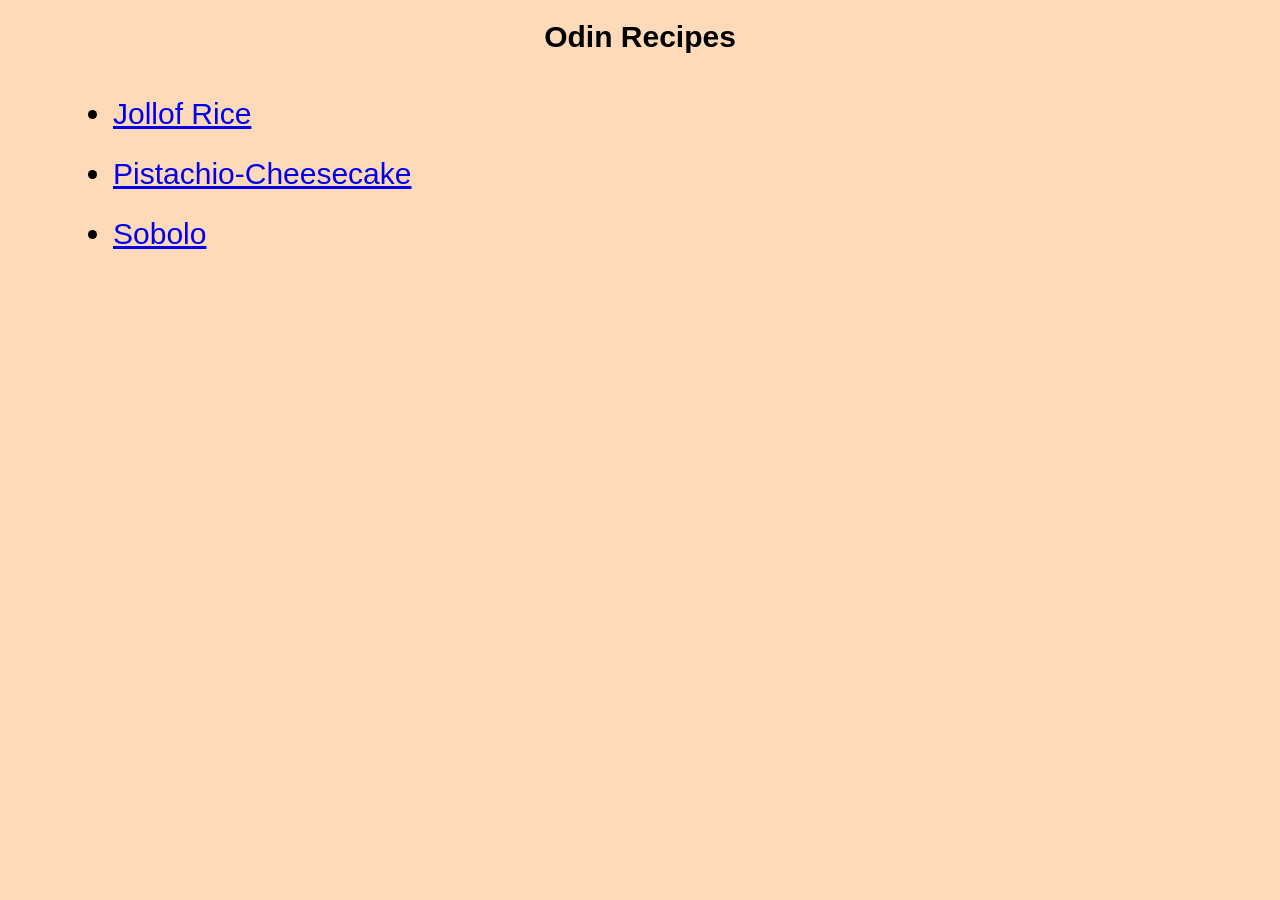
<file: index.html>
<!DOCTYPE html>
<html lang="en">
<head>
    <meta charset="UTF-8">
    <meta name="viewport" content="width=device-width, initial-scale=1.0">
    <title>Project:Recipes</title>
    <link rel="stylesheet" href="../css/style.css">
    <style>
      *{
    box-sizing: border-box;
    font-size: 30px;
    font-family: 'Lucida Sans', 'Lucida Sans Regular', 'Lucida Grande', 'Lucida Sans Unicode', Geneva, Verdana, sans-serif;
    background-color:peachpuff;
    text-align: justify;
      }
    </style>
</head>
<body>
    <h1 style="text-align: center;">Odin Recipes</h1>
    
     <ul>
    <li><a href="recipes/jollof-rice.html">Jollof Rice</a></li>
    <li><a href="recipes/pistachio-cheesecake.html">Pistachio-Cheesecake</a></li>
    <li><a href="recipes/sobolo.html">Sobolo</a></li>
  </ul>

</body>
</html>
</file>
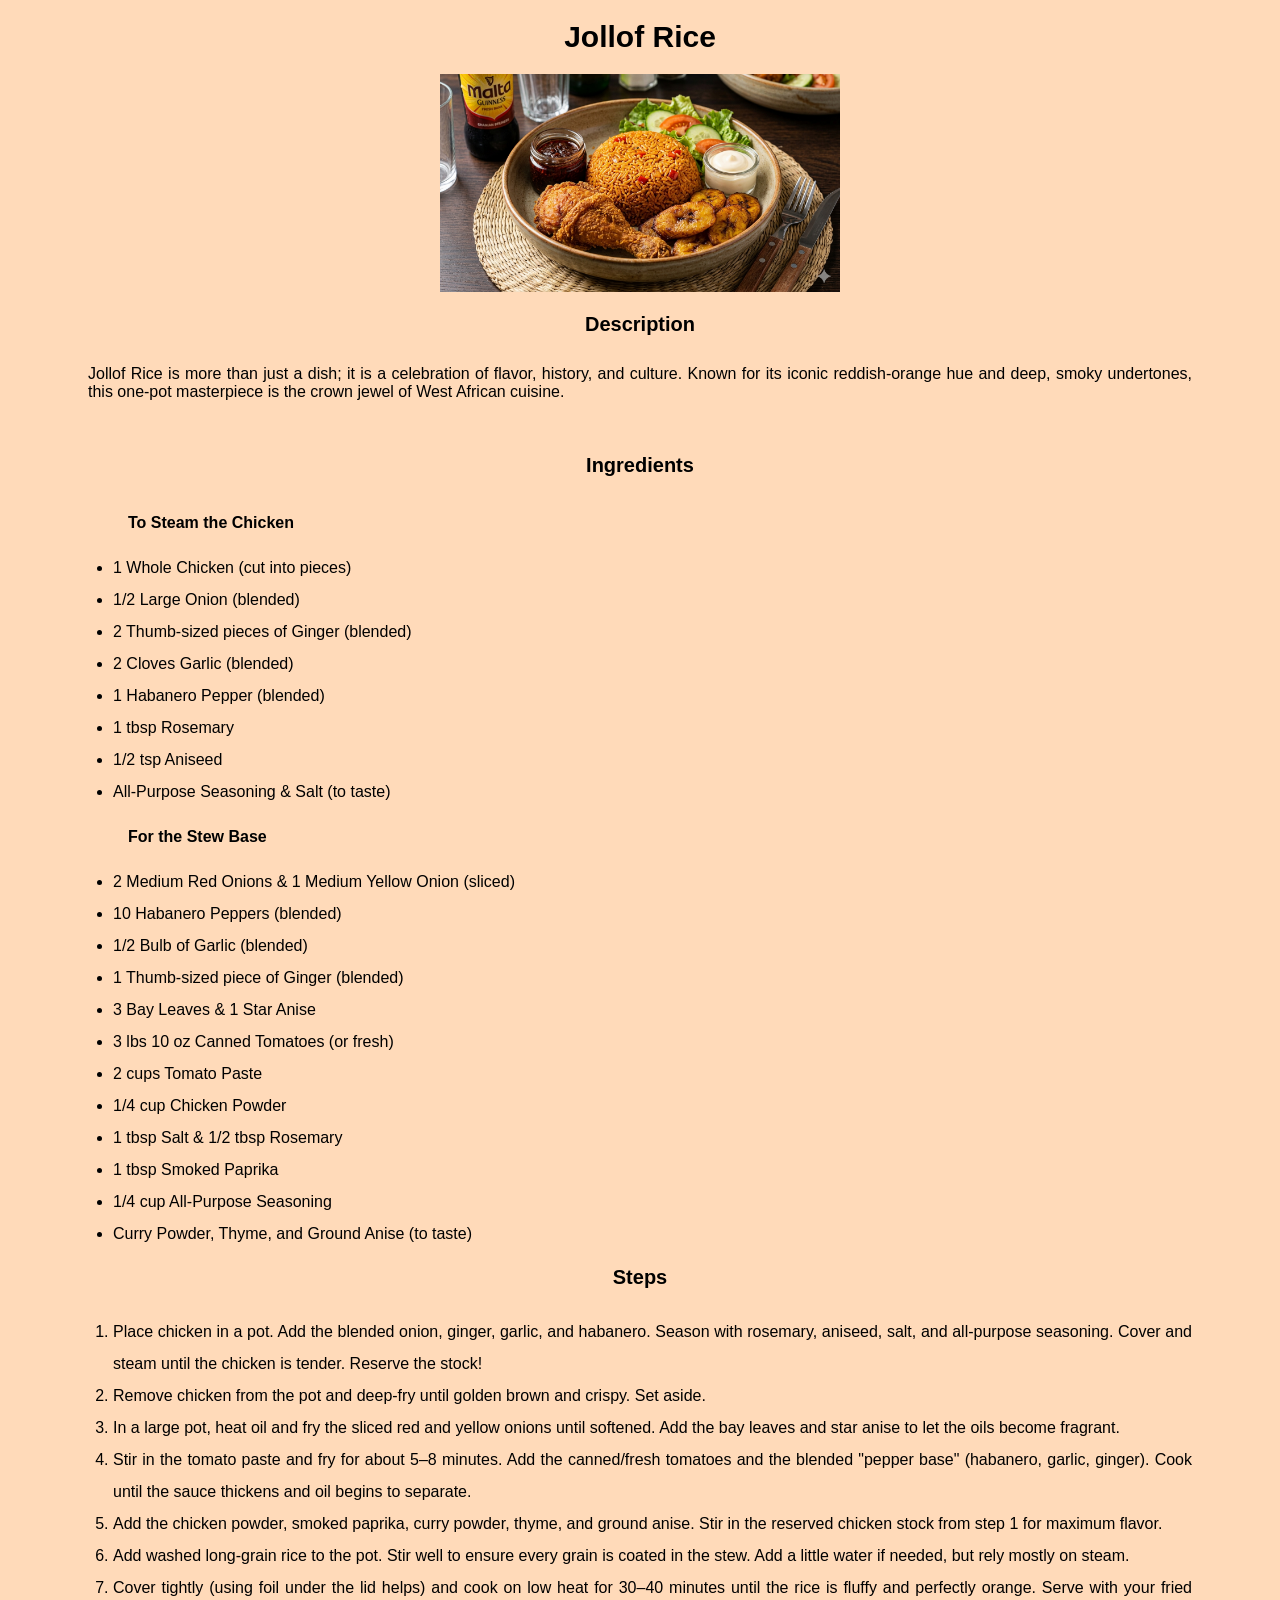
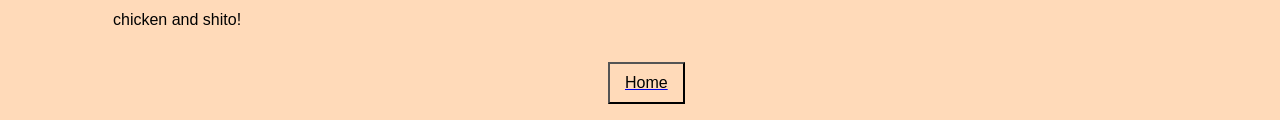
<file: recipes/jollof-rice.html>
<!DOCTYPE html>
<html lang="en">
<head>
    <meta charset="UTF-8">
    <meta name="viewport" content="width=device-width, initial-scale=1.0">
    <title>Project:Recipes</title>
    <link rel="stylesheet" href="../css/style.css">
</head>
<body>
    <h1>Jollof Rice</h1>

    <img src="../imgs/jollof-rice.png" alt="A beautiful plate of Jollof rice with fried chicken, plantains, mayonaise, and shito" width="400">

    <h2>Description</h2>
    <p class="des">
        Jollof Rice is more than just a dish; it is a celebration of flavor, history, and culture. Known for its iconic reddish-orange hue and deep, smoky undertones, this one-pot masterpiece is the crown jewel of West African cuisine. 
    </p>


   <div class="ingredients"><h2>Ingredients</h2></div>

   <h3>To Steam the Chicken</h3>
    <ul>
        <li>1 Whole Chicken (cut into pieces)</li>
        <li>1/2 Large Onion (blended)</li>
        <li>2 Thumb-sized pieces of Ginger (blended)</li>
        <li>2 Cloves Garlic (blended)</li>
        <li>1 Habanero Pepper (blended)</li>
        <li>1 tbsp Rosemary</li>
        <li>1/2 tsp Aniseed</li>
        <li>All-Purpose Seasoning & Salt (to taste)</li>
    </ul>
   </div>

    <h3>For the Stew Base</h3>
    <ul>
        <li>2 Medium Red Onions & 1 Medium Yellow Onion (sliced)</li>
        <li>10 Habanero Peppers (blended)</li>
        <li>1/2 Bulb of Garlic (blended)</li>
        <li>1 Thumb-sized piece of Ginger (blended)</li>
        <li>3 Bay Leaves & 1 Star Anise</li>
        <li>3 lbs 10 oz Canned Tomatoes (or fresh)</li>
        <li>2 cups Tomato Paste</li>
        <li>1/4 cup Chicken Powder</li>
        <li>1 tbsp Salt & 1/2 tbsp Rosemary</li>
        <li>1 tbsp Smoked Paprika</li>
        <li>1/4 cup All-Purpose Seasoning</li>
        <li>Curry Powder, Thyme, and Ground Anise (to taste)</li>
    </ul>

    <h2>Steps</h2>
    <ol>
        <li> Place chicken in a pot. Add the blended onion, ginger, garlic, and habanero. Season with rosemary, aniseed, salt, and all-purpose seasoning. Cover and steam until the chicken is tender. Reserve the stock!</li>
        <li> Remove chicken from the pot and deep-fry until golden brown and crispy. Set aside.</li>
        <li> In a large pot, heat oil and fry the sliced red and yellow onions until softened. Add the bay leaves and star anise to let the oils become fragrant.</li>
        <li> Stir in the tomato paste and fry for about 5–8 minutes. Add the canned/fresh tomatoes and the blended "pepper base" (habanero, garlic, ginger). Cook until the sauce thickens and oil begins to separate.</li>
        <li> Add the chicken powder, smoked paprika, curry powder, thyme, and ground anise. Stir in the reserved chicken stock from step 1 for maximum flavor.</li>
        <li> Add washed long-grain rice to the pot. Stir well to ensure every grain is coated in the stew. Add a little water if needed, but rely mostly on steam.</li>
        <li> Cover tightly (using foil under the lid helps) and cook on low heat for 30–40 minutes until the rice is fluffy and perfectly orange. Serve with your fried chicken and shito!</li>
    </ol>

    <p><a href="../index.html"><button>Home</button></a></p>
</body>
</html>
</file>
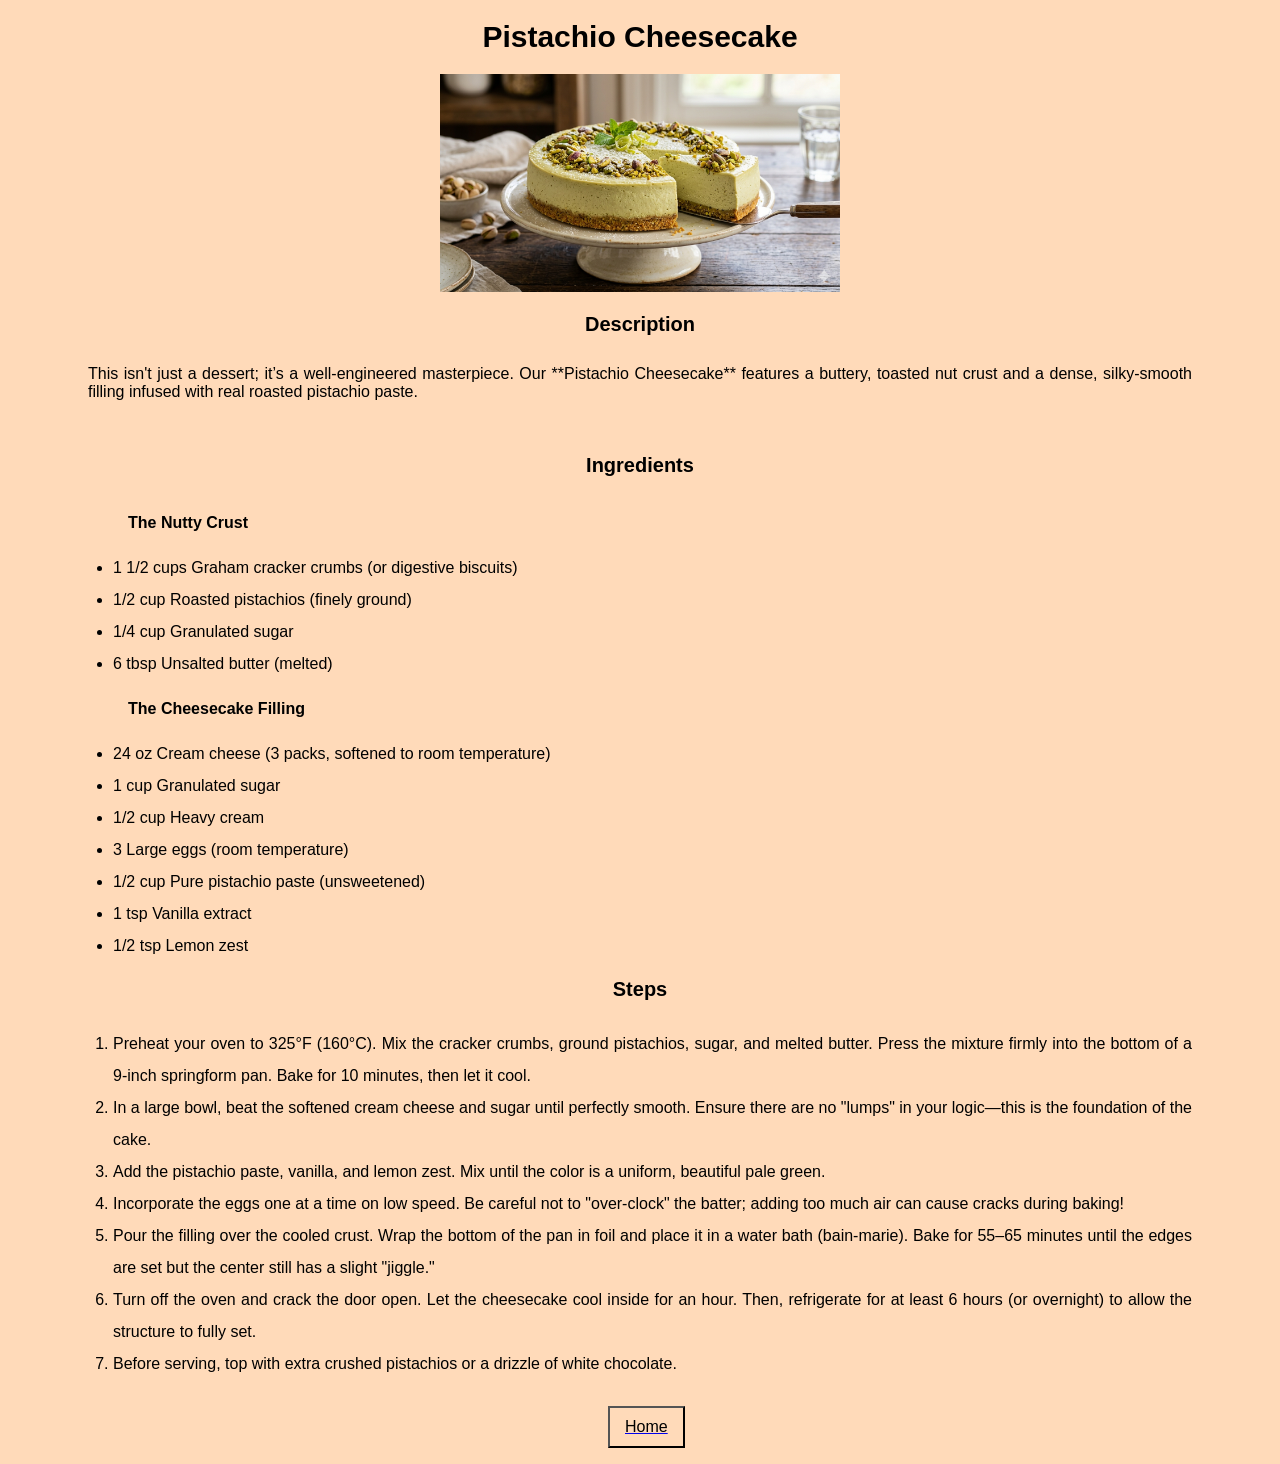
<file: recipes/pistachio-cheesecake.html>
<!DOCTYPE html>
<html lang="en">
<head>
    <meta charset="UTF-8">
    <meta name="viewport" content="width=device-width, initial-scale=1.0">
    <title>Project:Recipes</title>
    <link rel="stylesheet" href="../css/style.css">
</head>
<body>
    <h1>Pistachio Cheesecake</h1>
    
    <img src="../imgs/pistachio-cheesecake.png" alt="A creamy pistachio cheesecake with a nutty crust and crushed pistachio garnish" width="400">

    <h2>Description</h2>
    <p class="des">
        This isn't just a dessert; it’s a well-engineered masterpiece. Our **Pistachio Cheesecake** features a buttery, toasted nut crust and a dense, silky-smooth filling infused with real roasted pistachio paste. 
    </p>


    <div class="ingredients"><h2>Ingredients</h2></div>

    <h3>The Nutty Crust</h3>
    <ul>
        <li>1 1/2 cups Graham cracker crumbs (or digestive biscuits)</li>
        <li>1/2 cup Roasted pistachios (finely ground)</li>
        <li>1/4 cup Granulated sugar</li>
        <li>6 tbsp Unsalted butter (melted)</li>
    </ul>

    <h3>The Cheesecake Filling</h3>
    <ul>
        <li>24 oz Cream cheese (3 packs, softened to room temperature)</li>
        <li>1 cup Granulated sugar</li>
        <li>1/2 cup Heavy cream</li>
        <li>3 Large eggs (room temperature)</li>
        <li>1/2 cup Pure pistachio paste (unsweetened)</li>
        <li>1 tsp Vanilla extract</li>
        <li>1/2 tsp Lemon zest</li>
    </ul>

    <h2>Steps</h2>
    <ol>
        <li> Preheat your oven to 325°F (160°C). Mix the cracker crumbs, ground pistachios, sugar, and melted butter. Press the mixture firmly into the bottom of a 9-inch springform pan. Bake for 10 minutes, then let it cool.</li>
        <li> In a large bowl, beat the softened cream cheese and sugar until perfectly smooth. Ensure there are no "lumps" in your logic—this is the foundation of the cake.</li>
        <li> Add the pistachio paste, vanilla, and lemon zest. Mix until the color is a uniform, beautiful pale green.</li>
        <li> Incorporate the eggs one at a time on low speed. Be careful not to "over-clock" the batter; adding too much air can cause cracks during baking!</li>
        <li> Pour the filling over the cooled crust. Wrap the bottom of the pan in foil and place it in a water bath (bain-marie). Bake for 55–65 minutes until the edges are set but the center still has a slight "jiggle."</li>
        <li> Turn off the oven and crack the door open. Let the cheesecake cool inside for an hour. Then, refrigerate for at least 6 hours (or overnight) to allow the structure to fully set.</li>
        <li> Before serving, top with extra crushed pistachios or a drizzle of white chocolate.</li>
    </ol>

    <p><a href="../index.html"><button>Home</button></a></p>
</body>
</html>
</file>
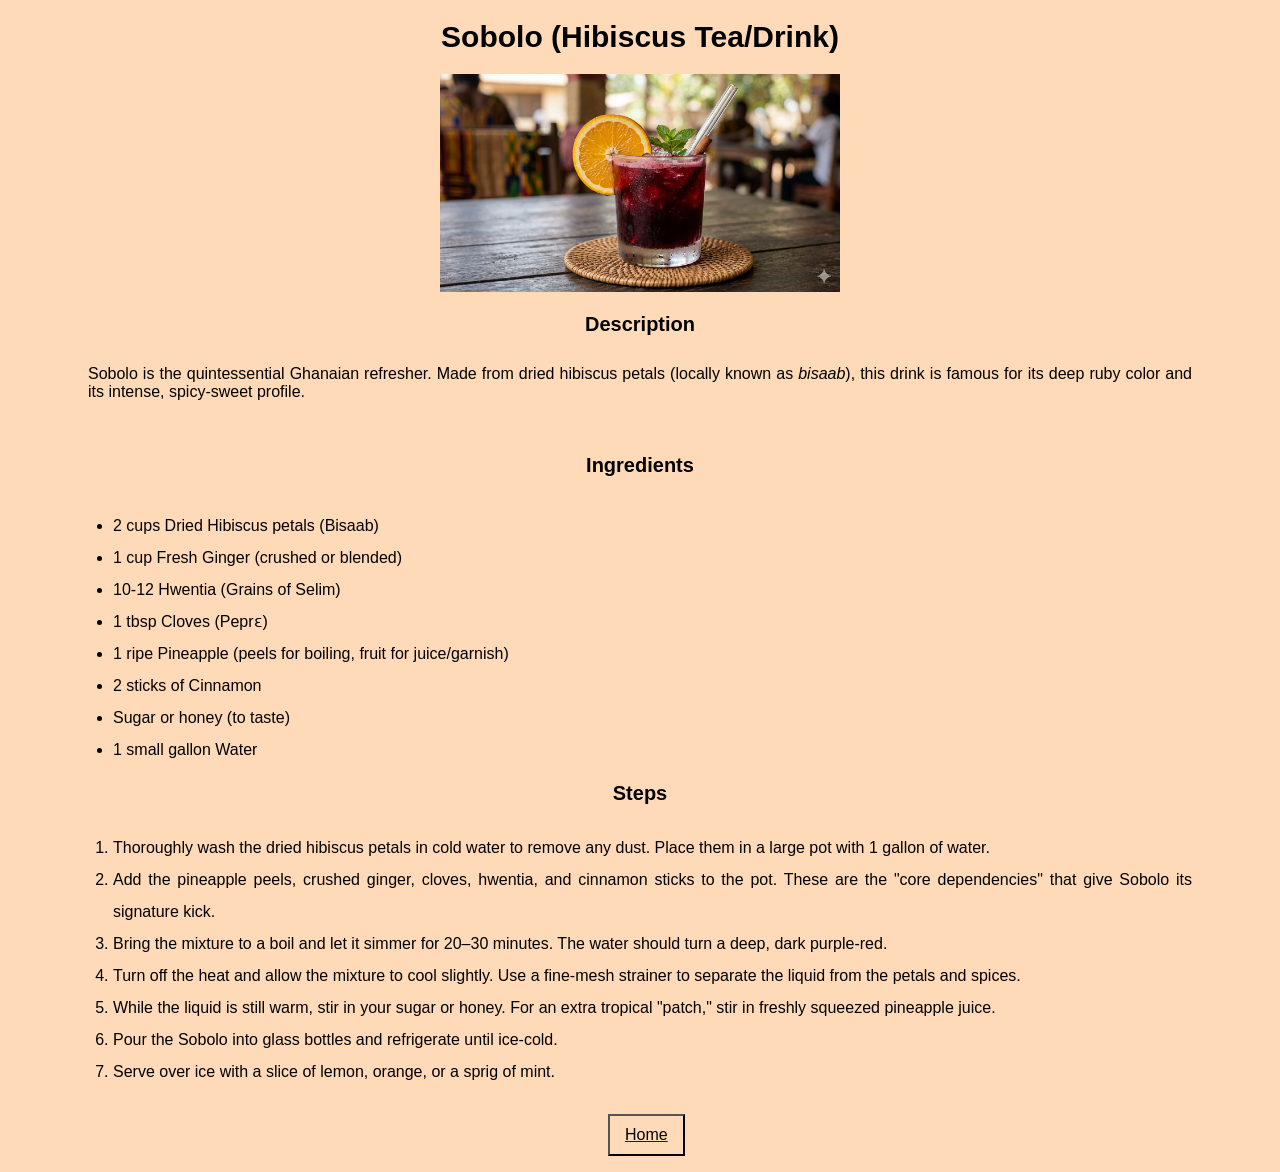
<file: recipes/sobolo.html>
<!DOCTYPE html>
<html lang="en">
<head>
    <meta charset="UTF-8">
    <meta name="viewport" content="width=device-width, initial-scale=1.0">
    <title>Project:Recipes</title>
    <link rel="stylesheet" href="../css/style.css">
</head>
<body>
   <h1>Sobolo (Hibiscus Tea/Drink)</h1> 
   
   <img src="../imgs/sobolo.png" alt="A chilled glass of deep red Sobolo garnished with a slice of orange and a cinnamon stick" width="400">

   <h2>Description</h2>
    <p class="des">
        Sobolo is the quintessential Ghanaian refresher. Made from dried hibiscus petals (locally known as <em>bisaab</em>), this drink is famous for its deep ruby color and its intense, spicy-sweet profile. 
    </p>
    
   <div class="ingredients"><h2>Ingredients</h2></div>
    <ul>
        <li>2 cups Dried Hibiscus petals (Bisaab)</li>
        <li>1 cup Fresh Ginger (crushed or blended)</li>
        <li>10-12 Hwentia (Grains of Selim)</li>
        <li>1 tbsp Cloves (Peprɛ)</li>
        <li>1 ripe Pineapple (peels for boiling, fruit for juice/garnish)</li>
        <li>2 sticks of Cinnamon</li>
        <li>Sugar or honey (to taste)</li>
        <li>1 small gallon Water</li>
    </ul>

    <h2>Steps</h2>
    <ol>
        <li> Thoroughly wash the dried hibiscus petals in cold water to remove any dust. Place them in a large pot with 1 gallon of water.</li>
        <li> Add the pineapple peels, crushed ginger, cloves, hwentia, and cinnamon sticks to the pot. These are the "core dependencies" that give Sobolo its signature kick.</li>
        <li> Bring the mixture to a boil and let it simmer for 20–30 minutes. The water should turn a deep, dark purple-red.</li>
        <li> Turn off the heat and allow the mixture to cool slightly. Use a fine-mesh strainer to separate the liquid from the petals and spices.</li>
        <li> While the liquid is still warm, stir in your sugar or honey. For an extra tropical "patch," stir in freshly squeezed pineapple juice.</li>
        <li> Pour the Sobolo into glass bottles and refrigerate until ice-cold. </li>
        <li> Serve over ice with a slice of lemon, orange, or a sprig of mint.</li>
    </ol>

    <p><a href="../index.html"><button>Home</button></a></p>
</body>
</html>
</file>
<file: css/style.css>
*{
    box-sizing: border-box;
    font-size: medium;
    font-family: 'Lucida Sans', 'Lucida Sans Regular', 'Lucida Grande', 'Lucida Sans Unicode', Geneva, Verdana, sans-serif;
    background-color:peachpuff;
    text-align: center;
}

h1{
    font-size:30px;
}

h2{
    text-align: center;
    font-size: 20px;
}

button{
    text-align: center;
    display: block;
    padding: 10px 15px;
    margin: 0px 0px 0px 600px
}
.des{
    display: inline-block;
    text-align: justify;
    padding: 10px 80px;
    margin: 2px auto;
}

.ingredients{
    padding: 25px;
    margin-bottom: -25px;
}

h3{
    text-align: left;
    padding-left: 100px;
    margin:20px
}


li{
    text-align: justify;
    margin-left: 65px;
    line-height: 2rem; 
}

ol{
    padding: 10px 80px;
    padding-left: 40px;
}
</file>
